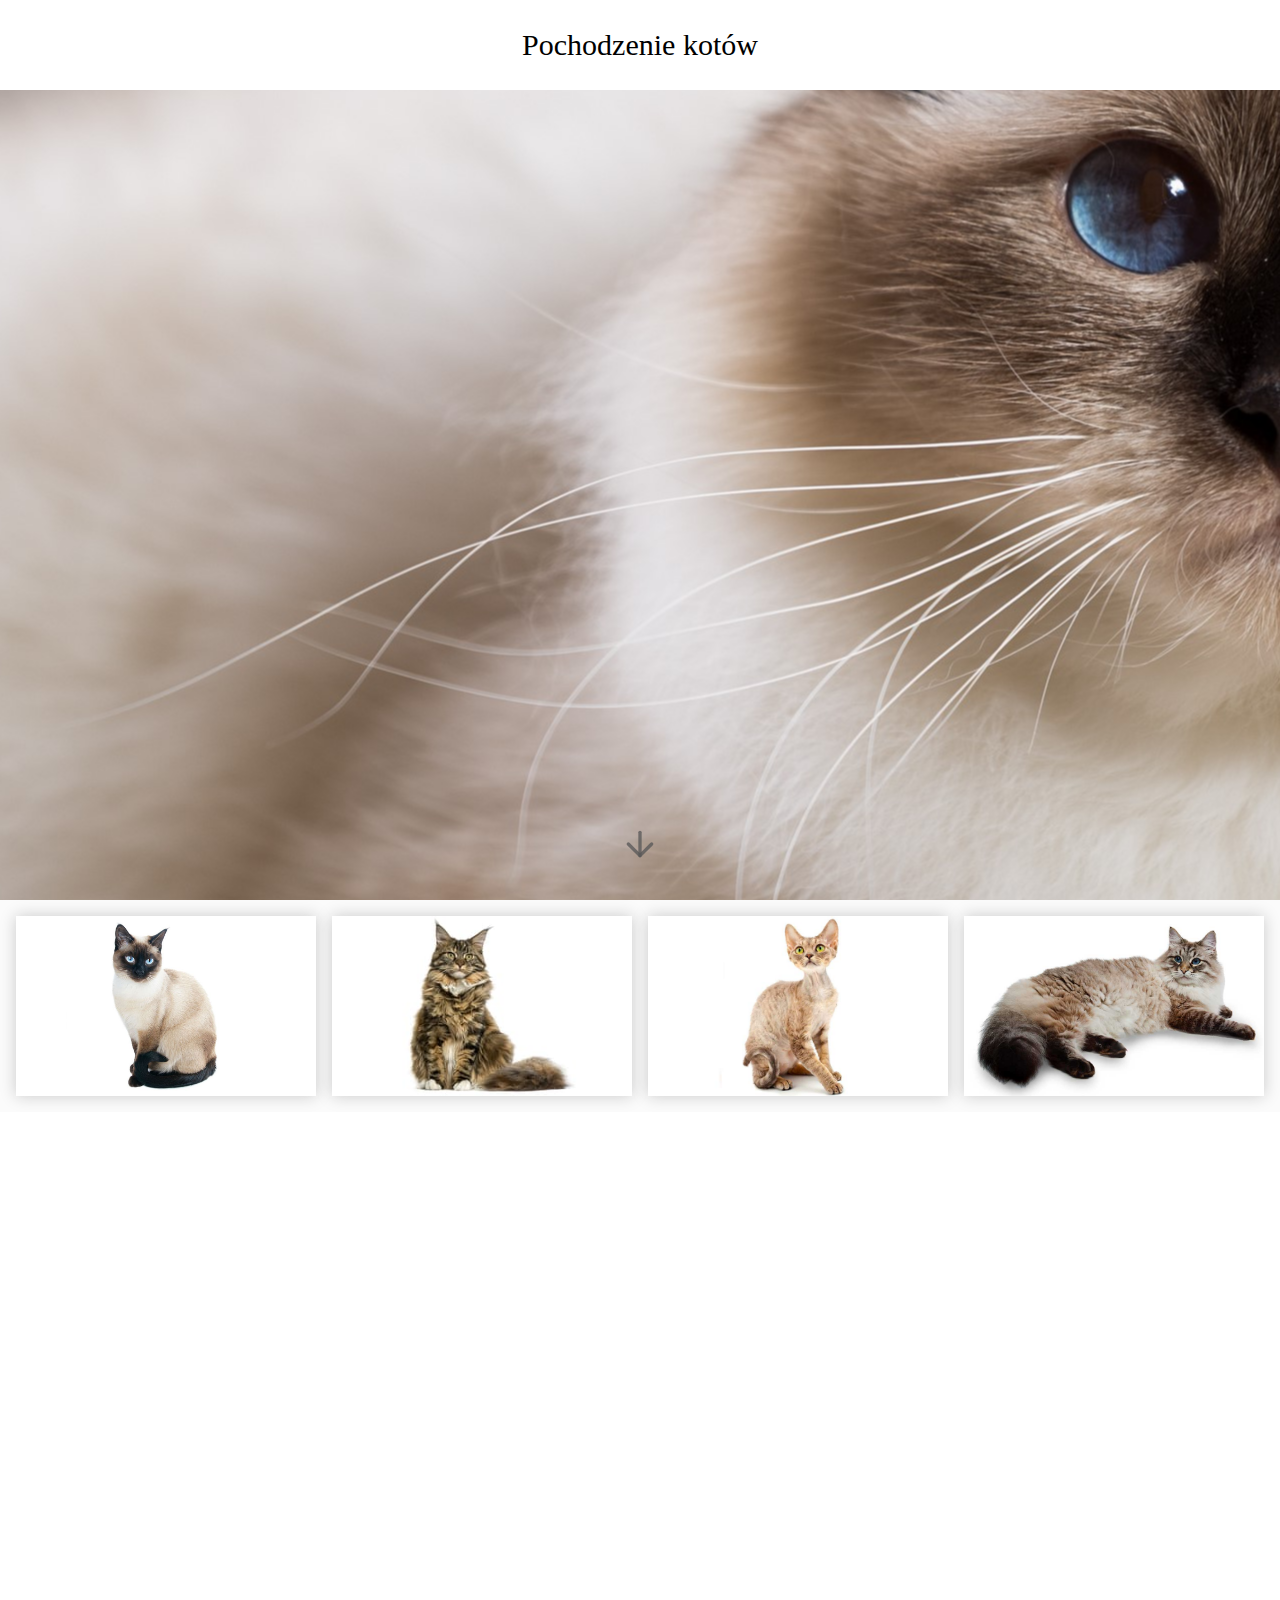
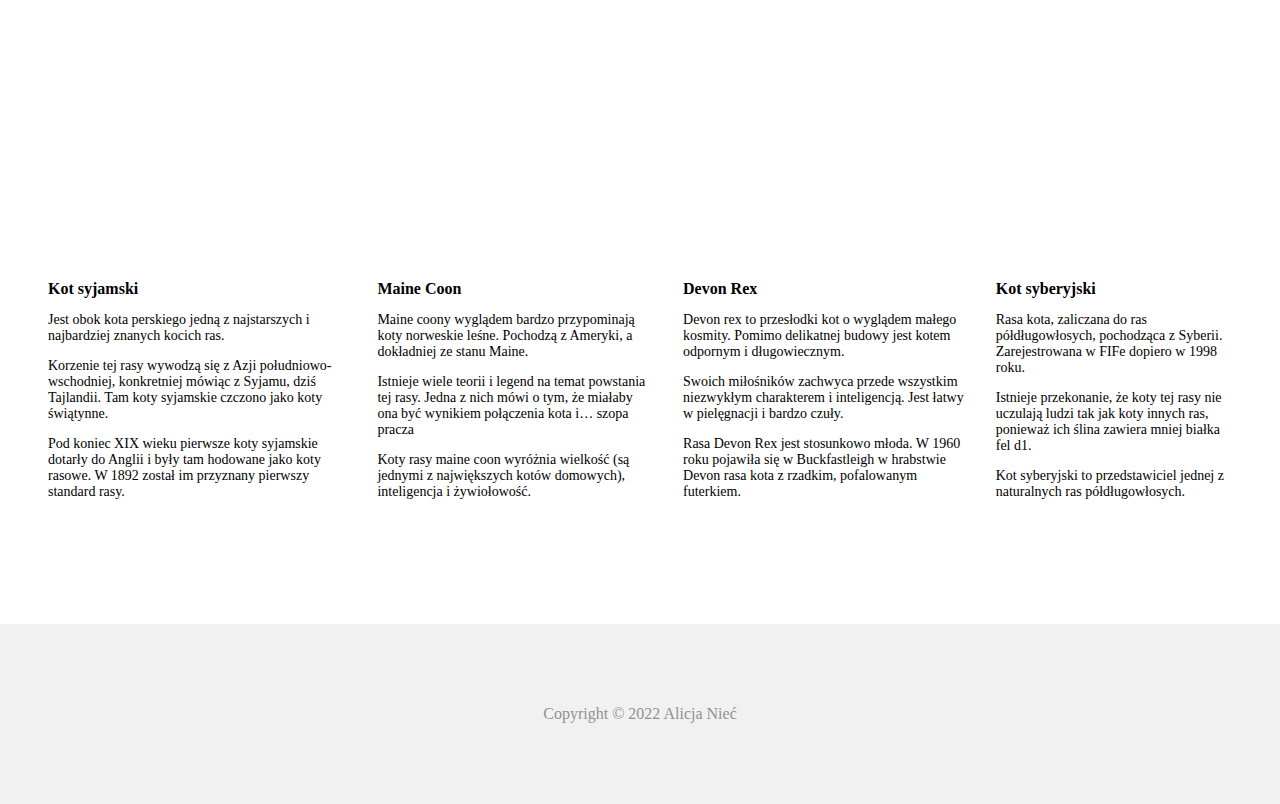
<file: projekt_zaliczeniowy/index.html>
<!DOCTYPE html>
<html lang="pl">
<head>
    <meta charset="UTF-8">
    <title>Strona zaliczeniowa</title>
    <link rel="stylesheet" href="https://js.arcgis.com/4.22/esri/themes/light/main.css">
    <link href="https://fonts.googleapis.com/css2?family=Lato:ital,wght@0,300;0,400;1,300;1,400&display=swap" rel="stylesheet"> 
    <link rel="stylesheet" href="./style/style.css">
    <script src="https://js.arcgis.com/4.22/"></script>
    <script src="./script/script3.js" defer></script>
</head>
<body>
    <div class="section">
        <div class="title">
            Pochodzenie kotów
        </div>
        <div class="main_grap">
            <a href="#sec"><button class="btn bounce"><svg xmlns="http://www.w3.org/2000/svg" width="40" height="40" viewBox="0 0 24 24" fill="none" stroke="currentColor" stroke-width="2" stroke-linecap="round" stroke-linejoin="round" class="feather feather-arrow-down"><line x1="12" y1="5" x2="12" y2="19"></line><polyline points="19 12 12 19 5 12"></polyline></svg></button></a>
        </div>
    </div>

    <div class="section" id="sec">
        <div class="links">
            <button id='btnZoom' idName="1" class="btnGoTo"></button>
            <button id='btnZoom2' idName="2" class="btnGoTo"></button>
            <button id='btnZoom3' idName="3" class="btnGoTo"></button>
            <button id='btnZoom4' idName="4" class="btnGoTo"></button>
        </div>
        <div class="mapCont">
            <div id="map"></div>
        </div>
    </div>

    <div class="text">
        <div class="desc">
            <b>Kot syjamski</b>
            <p>Jest obok kota perskiego jedną z najstarszych i najbardziej znanych kocich ras.</p>
            <p>Korzenie tej rasy wywodzą się z Azji południowo-wschodniej, konkretniej mówiąc z Syjamu, dziś Tajlandii. Tam koty syjamskie czczono jako koty świątynne. </p>
            <p>Pod koniec XIX wieku pierwsze koty syjamskie dotarły do Anglii i były tam hodowane jako koty rasowe. W 1892 został im przyznany pierwszy standard rasy.</p>
        </div>

        <div class="desc">
            <b>Maine Coon</b>
            <p>Maine coony wyglądem bardzo przypominają koty norweskie leśne. Pochodzą z Ameryki, a dokładniej ze stanu Maine.</p>
            <p>Istnieje wiele teorii i legend na temat powstania tej rasy. Jedna z nich mówi o tym, że miałaby ona być wynikiem połączenia kota i… szopa pracza</p>
            <p>Koty rasy maine coon wyróżnia wielkość (są jednymi z największych kotów domowych), inteligencja i żywiołowość.</p>
        </div>

        <div class="desc">
            <b>Devon Rex</b>
            <p>Devon rex to przesłodki kot o wyglądem małego kosmity. Pomimo delikatnej budowy jest kotem odpornym i długowiecznym.</p>
            <p>Swoich miłośników zachwyca przede wszystkim niezwykłym charakterem i inteligencją. Jest łatwy w pielęgnacji i bardzo czuły.</p>
            <p>Rasa Devon Rex jest stosunkowo młoda. W 1960 roku pojawiła się w Buckfastleigh w hrabstwie Devon rasa kota z rzadkim, pofalowanym futerkiem.</p>
        </div>

        <div class="desc">
            <b>Kot syberyjski</b>
            <p>Rasa kota, zaliczana do ras półdługowłosych, pochodząca z Syberii. Zarejestrowana w FIFe dopiero w 1998 roku. </p>
            <p> Istnieje przekonanie, że koty tej rasy nie uczulają ludzi tak jak koty innych ras, ponieważ ich ślina zawiera mniej białka fel d1.</p>
            <p> Kot syberyjski to przedstawiciel jednej z naturalnych ras półdługowłosych.</p>
        </div>

    </div>
    <div class="footer">
       Copyright &copy; 2022 Alicja Nieć
    </div>


</body>
</html>
</file>
<file: projekt_zaliczeniowy/style/style.css>
body{
    margin: 0;
}

html{
    scroll-behavior: smooth;
}

.section{
    width: 100%;
    height: 100vh;
}

.title{
    height: 10vh;
    background-color: rgba(255, 255, 255, 0.719);
    display: flex;
    justify-content: center;
    align-items: center;
    font-size: 30px;
}

.main_grap{
    height: 90vh;
    /* background-color: blue; */
    background-image: url("../img/grap1.jpg");
    background-position: center;
    display: flex;
    /* align-items: center; */
    justify-content: center;
}

.main_grap a{
    margin-top: auto;
    margin-bottom: 2rem;
}

.btn{
    background-color: rgba(0, 0, 0, 0);
    border: 0;
    cursor: pointer;
}

.bounce {
    animation: bounce 2s infinite;
  }
  
@keyframes bounce {
    0%, 20%, 50%, 80%, 100% {
    transform: translateY(0);
}
    40% {
    transform: translateY(-30px);
}
    60% {
    transform: translateY(-15px);
}
}
  

.btn svg{
    color: rgba(87, 87, 87, 0.76);
}

.links{
    height: 20vh;
    background-color: rgba(250, 250, 250, 0.897);
    display: flex;
    justify-content: center;
    padding: 1rem;
    gap: 1rem;
}

.links button{
    width: 80%;
    border: 0;
    box-shadow: 0px 0px 15px rgb(201, 201, 201);
}

#btnZoom{
    background-image: url("../img/syjam.jpg");
    background-position: center;
    background-size: auto 100%;
    display: flex;
    justify-content: center;
}

#btnZoom2{
    background-image: url("../img/mco.jpg");
    background-position: center;
    background-size: auto 100%;
    display: flex;
    justify-content: center;
}

#btnZoom3{
    background-image: url("../img/dvn.jpg");
    background-position: center;
    background-size: auto 100%;
    display: flex;
    justify-content: center;
}

#btnZoom4{
    background-image: url("../img/sybr.jpg");
    background-position: center;
    background-size: auto 100%;
    display: flex;
    justify-content: center;
}

.mapCont{
    height: 80vh;
}

#map{
    width: 100%;
    height: 97%;
}
.text{
    height: 40vh;
    background-color: rgba(255, 255, 255, 0.719);
    display: flex;
    justify-content: center;
    padding-top: 4rem;
    padding-left: 2rem;
    padding-right: 2rem;
    /* padding: 2rem; */
}

.text p{
    font-size: 14px;
}

.desc{
    padding: 1rem;
}
.footer{
    height: 20vh;
    background-color: rgb(241, 241, 241);
    display: flex;
    justify-content: center;
    align-items: center;
    color:rgb(145, 145, 145); ;
}
</file>
